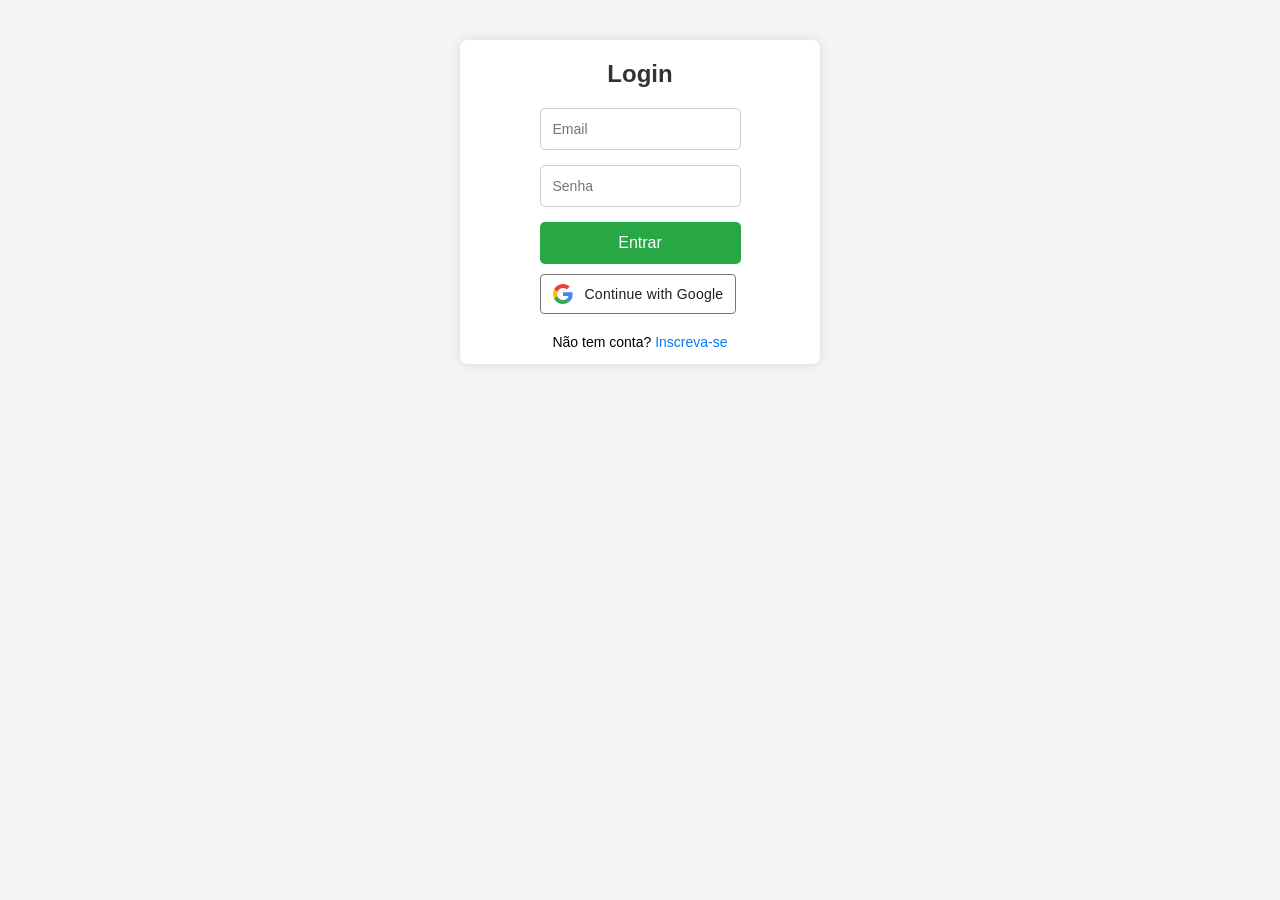
<file: html/login.html>
<!DOCTYPE html>
<html lang="pt-BR">
<head>
  <meta charset="UTF-8" />
  <meta name="viewport" content="width=device-width, initial-scale=1" />
  <title>Login e Inscreva-se - E-commerce</title>
  <style>
    body {
      font-family: Arial, sans-serif;
      background-color: #f4f4f4;
      margin: 0;
      display: flex;
      justify-content: center;
      align-items: flex-start;
      padding-top: 40px;
    }
    .container {
      background: white;
      width: 360px;
      display: flex;
      justify-content: center;
      padding: 30px 25px-;
      border-radius: 8px;
      box-shadow: 0 0 12px rgba(0,0,0,0.1);
    }
    h2 {
      margin-bottom: 20px;
      text-align: center;
      color: #333;
    }
    form {
      display:flex ;
      flex-direction: column;
    }
    input[type="text"],
    input[type="email"],
    input[type="password"] {
      padding: 12px;
      margin-bottom: 15px;
      border: 1px solid #ccc;
      border-radius: 5px;
      font-size: 14px;
    }
    button {
      padding: 12px;
      background-color: #28a745;
      color: white;
      font-size: 16px;
      border: none;
      border-radius: 5px;
      cursor: pointer;
      margin-bottom: 10px;
      transition: background-color 0.3s ease;
    }
    button:hover {
      background-color: #218838;
    }
    
 .gsi-material-button {
  -moz-user-select: none;
  -webkit-user-select: none;
  -ms-user-select: none;
  -webkit-appearance: none;
  background-color: WHITE;
  background-image: none;
  border: 1px solid #747775;
  -webkit-border-radius: 4px;
  border-radius: 4px;
  -webkit-box-sizing: border-box;
  box-sizing: border-box;
  color: #1f1f1f;
  cursor: pointer;
  font-family: 'Roboto', arial, sans-serif;
  font-size: 14px;
  height: 40px;
  letter-spacing: 0.25px;
  outline: none;
  overflow: hidden;
  padding: 0 12px;
  position: relative;
  text-align: center;
  -webkit-transition: background-color .218s, border-color .218s, box-shadow .218s;
  transition: background-color .218s, border-color .218s, box-shadow .218s;
  vertical-align: middle;
  white-space: nowrap;
  width: auto;
  max-width: 400px;
  min-width: min-content;
}

.gsi-material-button .gsi-material-button-icon {
  height: 20px;
  margin-right: 12px;
  min-width: 20px;
  width: 20px;
}

.gsi-material-button .gsi-material-button-content-wrapper {
  -webkit-align-items: center;
  align-items: center;
  display: flex;
  -webkit-flex-direction: row;
  flex-direction: row;
  -webkit-flex-wrap: nowrap;
  flex-wrap: nowrap;
  height: 100%;
  justify-content: space-between;
  position: relative;
  width: 100%;
}

.gsi-material-button .gsi-material-button-contents {
  -webkit-flex-grow: 1;
  flex-grow: 1;
  font-family: 'Roboto', arial, sans-serif;
  font-weight: 500;
  overflow: hidden;
  text-overflow: ellipsis;
  vertical-align: top;
}

.gsi-material-button .gsi-material-button-state {
  -webkit-transition: opacity .218s;
  transition: opacity .218s;
  bottom: 0;
  left: 0;
  opacity: 0;
  position: absolute;
  right: 0;
  top: 0;
}

.gsi-material-button:disabled {
  cursor: default;
  background-color: #ffffff61;
  border-color: #1f1f1f1f;
}

.gsi-material-button:disabled .gsi-material-button-contents {
  opacity: 38%;
}

.gsi-material-button:disabled .gsi-material-button-icon {
  opacity: 38%;
}

.gsi-material-button:not(:disabled):active .gsi-material-button-state, 
.gsi-material-button:not(:disabled):focus .gsi-material-button-state {
  background-color: #303030;
  opacity: 12%;
}

.gsi-material-button:not(:disabled):hover {
  -webkit-box-shadow: 0 1px 2px 0 rgba(60, 64, 67, .30), 0 1px 3px 1px rgba(60, 64, 67, .15);
  box-shadow: 0 1px 2px 0 rgba(60, 64, 67, .30), 0 1px 3px 1px rgba(60, 64, 67, .15);
}

.gsi-material-button:not(:disabled):hover .gsi-material-button-state {
  background-color: #303030;
  opacity: 8%;
}

    .toggle-link {
      text-align: center;
      margin-top: 10px;
      font-size: 14px;
    }
    .toggle-link a {
      color: #007bff;
      text-decoration: none;
      cursor: pointer;
    }
    .toggle-link a:hover {
      text-decoration: underline;
    }
    .hidden {
      display: none;
    }
  </style>
</head>
<body>

  <div class="container">

    <div id="login-form">
      <h2>Login</h2>
      <form>
        <input type="email" placeholder="Email" required />
        <input type="password" placeholder="Senha" required />
        <button type="submit">Entrar</button>
      </form>
      <button class="gsi-material-button">
  <div class="gsi-material-button-state"></div>
  <div class="gsi-material-button-content-wrapper">
    <div class="gsi-material-button-icon">
      <svg version="1.1" xmlns="http://www.w3.org/2000/svg" viewBox="0 0 48 48" xmlns:xlink="http://www.w3.org/1999/xlink" style="display: block;">
        <path fill="#EA4335" d="M24 9.5c3.54 0 6.71 1.22 9.21 3.6l6.85-6.85C35.9 2.38 30.47 0 24 0 14.62 0 6.51 5.38 2.56 13.22l7.98 6.19C12.43 13.72 17.74 9.5 24 9.5z"></path>
        <path fill="#4285F4" d="M46.98 24.55c0-1.57-.15-3.09-.38-4.55H24v9.02h12.94c-.58 2.96-2.26 5.48-4.78 7.18l7.73 6c4.51-4.18 7.09-10.36 7.09-17.65z"></path>
        <path fill="#FBBC05" d="M10.53 28.59c-.48-1.45-.76-2.99-.76-4.59s.27-3.14.76-4.59l-7.98-6.19C.92 16.46 0 20.12 0 24c0 3.88.92 7.54 2.56 10.78l7.97-6.19z"></path>
        <path fill="#34A853" d="M24 48c6.48 0 11.93-2.13 15.89-5.81l-7.73-6c-2.15 1.45-4.92 2.3-8.16 2.3-6.26 0-11.57-4.22-13.47-9.91l-7.98 6.19C6.51 42.62 14.62 48 24 48z"></path>
        <path fill="none" d="M0 0h48v48H0z"></path>
      </svg>
    </div>
    <span class="gsi-material-button-contents">Continue with Google</span>
    <span style="display: none;">Continue with Google</span>
  </div>
</button>
      <p class="toggle-link">
        Não tem conta? <a onclick="toggleForms()">Inscreva-se</a>
      </p>
    </div>

    <div id="signup-form" class="hidden">
      <h2>Inscreva-se</h2>
      <form>
        <input type="text" placeholder="Nome completo" required />
        <input type="email" placeholder="Email" required />
        <input type="password" placeholder="Senha" required />
        <button type="submit">Criar Conta</button>
      </form>
      <button class="gsi-material-button">
  <div class="gsi-material-button-state"></div>
  <div class="gsi-material-button-content-wrapper">
    <div class="gsi-material-button-icon">
      <svg version="1.1" xmlns="http://www.w3.org/2000/svg" viewBox="0 0 48 48" xmlns:xlink="http://www.w3.org/1999/xlink" style="display: block;">
        <path fill="#EA4335" d="M24 9.5c3.54 0 6.71 1.22 9.21 3.6l6.85-6.85C35.9 2.38 30.47 0 24 0 14.62 0 6.51 5.38 2.56 13.22l7.98 6.19C12.43 13.72 17.74 9.5 24 9.5z"></path>
        <path fill="#4285F4" d="M46.98 24.55c0-1.57-.15-3.09-.38-4.55H24v9.02h12.94c-.58 2.96-2.26 5.48-4.78 7.18l7.73 6c4.51-4.18 7.09-10.36 7.09-17.65z"></path>
        <path fill="#FBBC05" d="M10.53 28.59c-.48-1.45-.76-2.99-.76-4.59s.27-3.14.76-4.59l-7.98-6.19C.92 16.46 0 20.12 0 24c0 3.88.92 7.54 2.56 10.78l7.97-6.19z"></path>
        <path fill="#34A853" d="M24 48c6.48 0 11.93-2.13 15.89-5.81l-7.73-6c-2.15 1.45-4.92 2.3-8.16 2.3-6.26 0-11.57-4.22-13.47-9.91l-7.98 6.19C6.51 42.62 14.62 48 24 48z"></path>
        <path fill="none" d="M0 0h48v48H0z"></path>
      </svg>
    </div>
    <span class="gsi-material-button-contents">Continue with Google</span>
    <span style="display: none;">Continue with Google</span>
  </div>
</button>
      <p class="toggle-link">
        Já tem conta? <a onclick="toggleForms()">Login</a>
      </p>
    </div>

  </div>

  <script>
    function toggleForms() {
      const loginForm = document.getElementById('login-form');
      const signupForm = document.getElementById('signup-form');
      if (loginForm.classList.contains('hidden')) {
        loginForm.classList.remove('hidden');
        signupForm.classList.add('hidden');
      } else {
        loginForm.classList.add('hidden');
        signupForm.classList.remove('hidden');
      }
    }
  </script>

</body>
</html>
</file>
